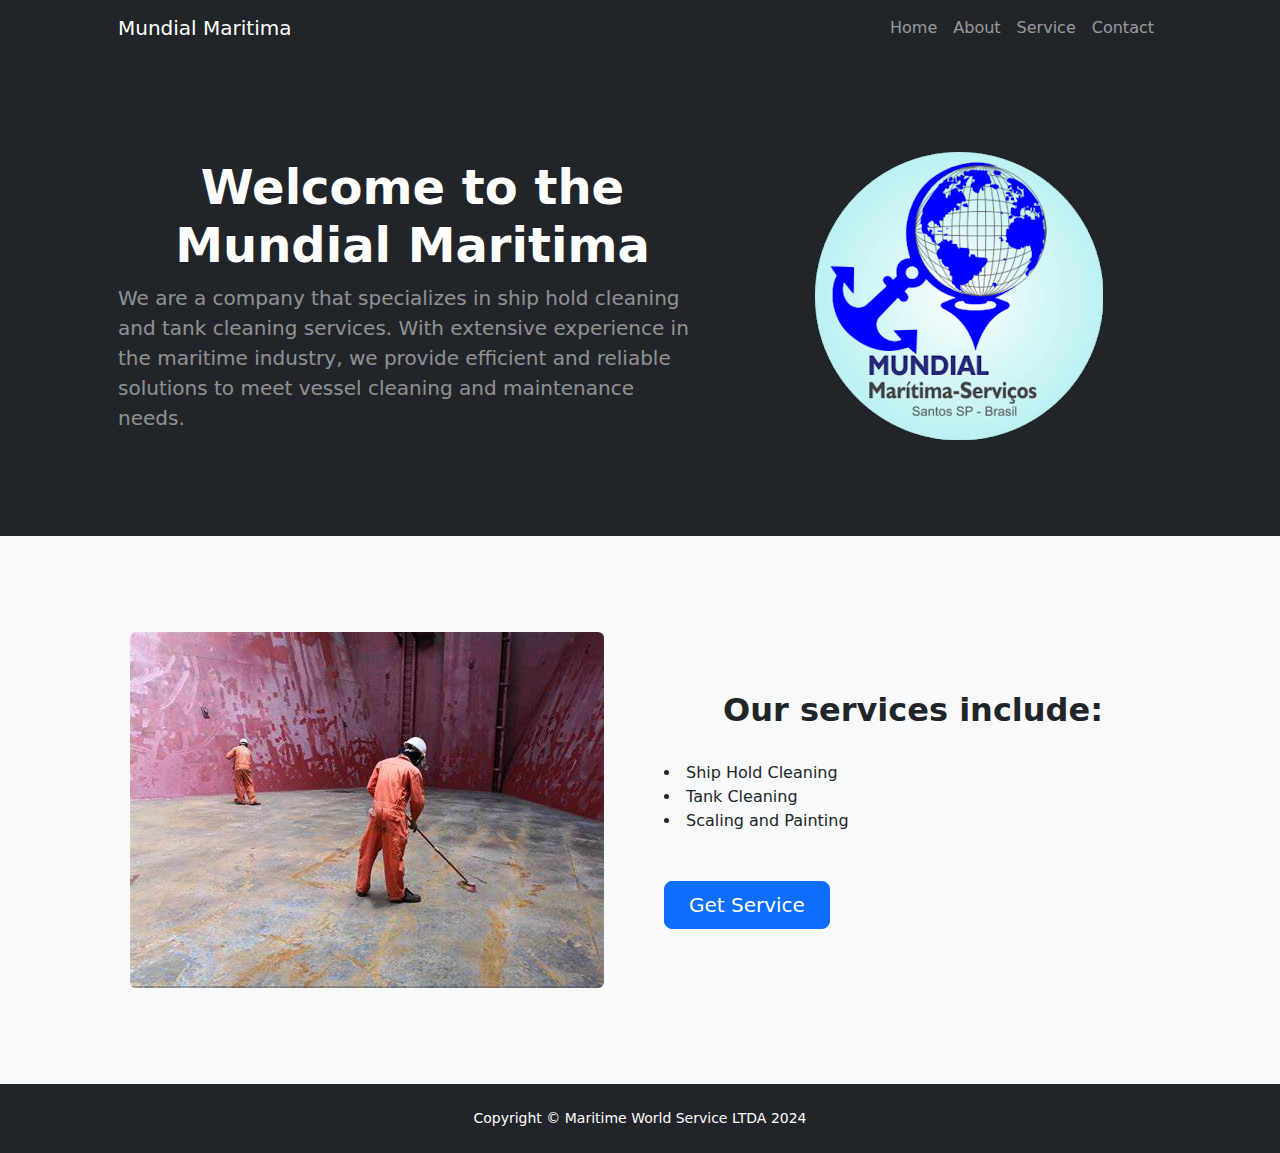
<file: Mundial Maritima site/index.html>
<!DOCTYPE html>
<html lang="en">
    <head>
        <meta charset="utf-8" />
        <meta name="viewport" content="width=device-width, initial-scale=1, shrink-to-fit=no" />
        <meta name="description" content="" />
        <meta name="author" content="" />
        <title>Mundial MAritima Service LTDA</title>
        <!-- Favicon-->
        <link rel="icon" type="image/x-icon" href="assets/favicon.ico" />
        <!-- Bootstrap icons-->
        <link href="https://cdn.jsdelivr.net/npm/bootstrap-icons@1.5.0/font/bootstrap-icons.css" rel="stylesheet" />
        <!-- Core theme CSS (includes Bootstrap)-->
        <link href="css/styles.css" rel="stylesheet" />
    </head>
    <body class="d-flex flex-column h-100">
        <main class="flex-shrink-0">
            <!-- Navigation-->
            <nav class="navbar navbar-expand-lg navbar-dark bg-dark">
                <div class="container px-5">
                    <a class="navbar-brand" href="index.html">Mundial Maritima</a>
                    <button class="navbar-toggler" type="button" data-bs-toggle="collapse" data-bs-target="#navbarSupportedContent" aria-controls="navbarSupportedContent" aria-expanded="false" aria-label="Toggle navigation"><span class="navbar-toggler-icon"></span></button>
                    <div class="collapse navbar-collapse" id="navbarSupportedContent">
                        <ul class="navbar-nav ms-auto mb-2 mb-lg-0">
                            <li class="nav-item"><a class="nav-link" href="index.html">Home</a></li>
                            <li class="nav-item"><a class="nav-link" href="about.html">About</a></li>
                            <li class="nav-item"><a class="nav-link" href="service.html">Service</a></li>
                            <li class="nav-item"><a class="nav-link" href="contact.html">Contact</a></li>
                        </ul>                
                    </div>
                </div>
            </nav>
            <!-- Header-->
            <header class="bg-dark py-5">
                <div class="container px-5">
                    <div class="row gx-5 align-items-center justify-content-center">
                        <div class="col-lg-8 col-xl-7 col-xxl-6">
                            <div class="my-5 text-center text-xl-start">
                                <h1 class="display-5 fw-bolder text-white mb-2">Welcome to the Mundial Maritima</h1>
                                <p class="lead fw-normal text-white-50 mb-4">We are a company that specializes in ship hold cleaning and tank cleaning services. With extensive experience in the maritime industry, we provide efficient and reliable solutions to meet vessel cleaning and maintenance needs.</p>
                            </div>
                        </div>
                        <div class="col-xl-5 col-xxl-6 d-none d-xl-block text-center"><img class="img-fluid rounded-3 my-5" src="img/MUNDIAL.png" alt="..." /></div>
                    </div>
                </div>
            </header>
        </main>
        <!-- Features section-->
        <section class="py-5 bg-light" id="scroll-target">
            <center>
            <div class="container px-5 my-5">
                <div class="row gx-5 align-items-center">
                    <div class="col-lg-6"><img class="img-fluid rounded mb-5 mb-lg-0" src="img/img1.jpeg" alt="..." /></div>
                    <div class="col-lg-6">
                        <h2 class="fw-bolder">Our services include:</h2><br>
                        <div class="list1">
                            <li>Ship Hold Cleaning</li>
                            <li>Tank Cleaning</li>
                            <li>Scaling and Painting</li><br><br>
                            <a class="btn btn-primary btn-lg px-4 me-sm-3" href="service.html">Get Service</a>
                        </div>
                    </div>
                </div>
            </div>
            </center>
            
        </section>
        <!-- Footer-->
        <footer class="bg-dark py-4 mt-auto">
            <div class="container px-5">
                <div class="row align-items-center justify-content-between flex-column flex-sm-row">
                    <center>
                        <div class="col-auto"><div class="small m-0 text-white">Copyright &copy; Maritime World Service LTDA 2024</div></div>
                    </center>
                </div>
            </div>
        </footer>
        <!-- Bootstrap core JS-->
        <script src="https://cdn.jsdelivr.net/npm/bootstrap@5.2.3/dist/js/bootstrap.bundle.min.js"></script>
        <!-- Core theme JS-->
        <script src="js/scripts.js"></script>
    </body>
</html>
</file>
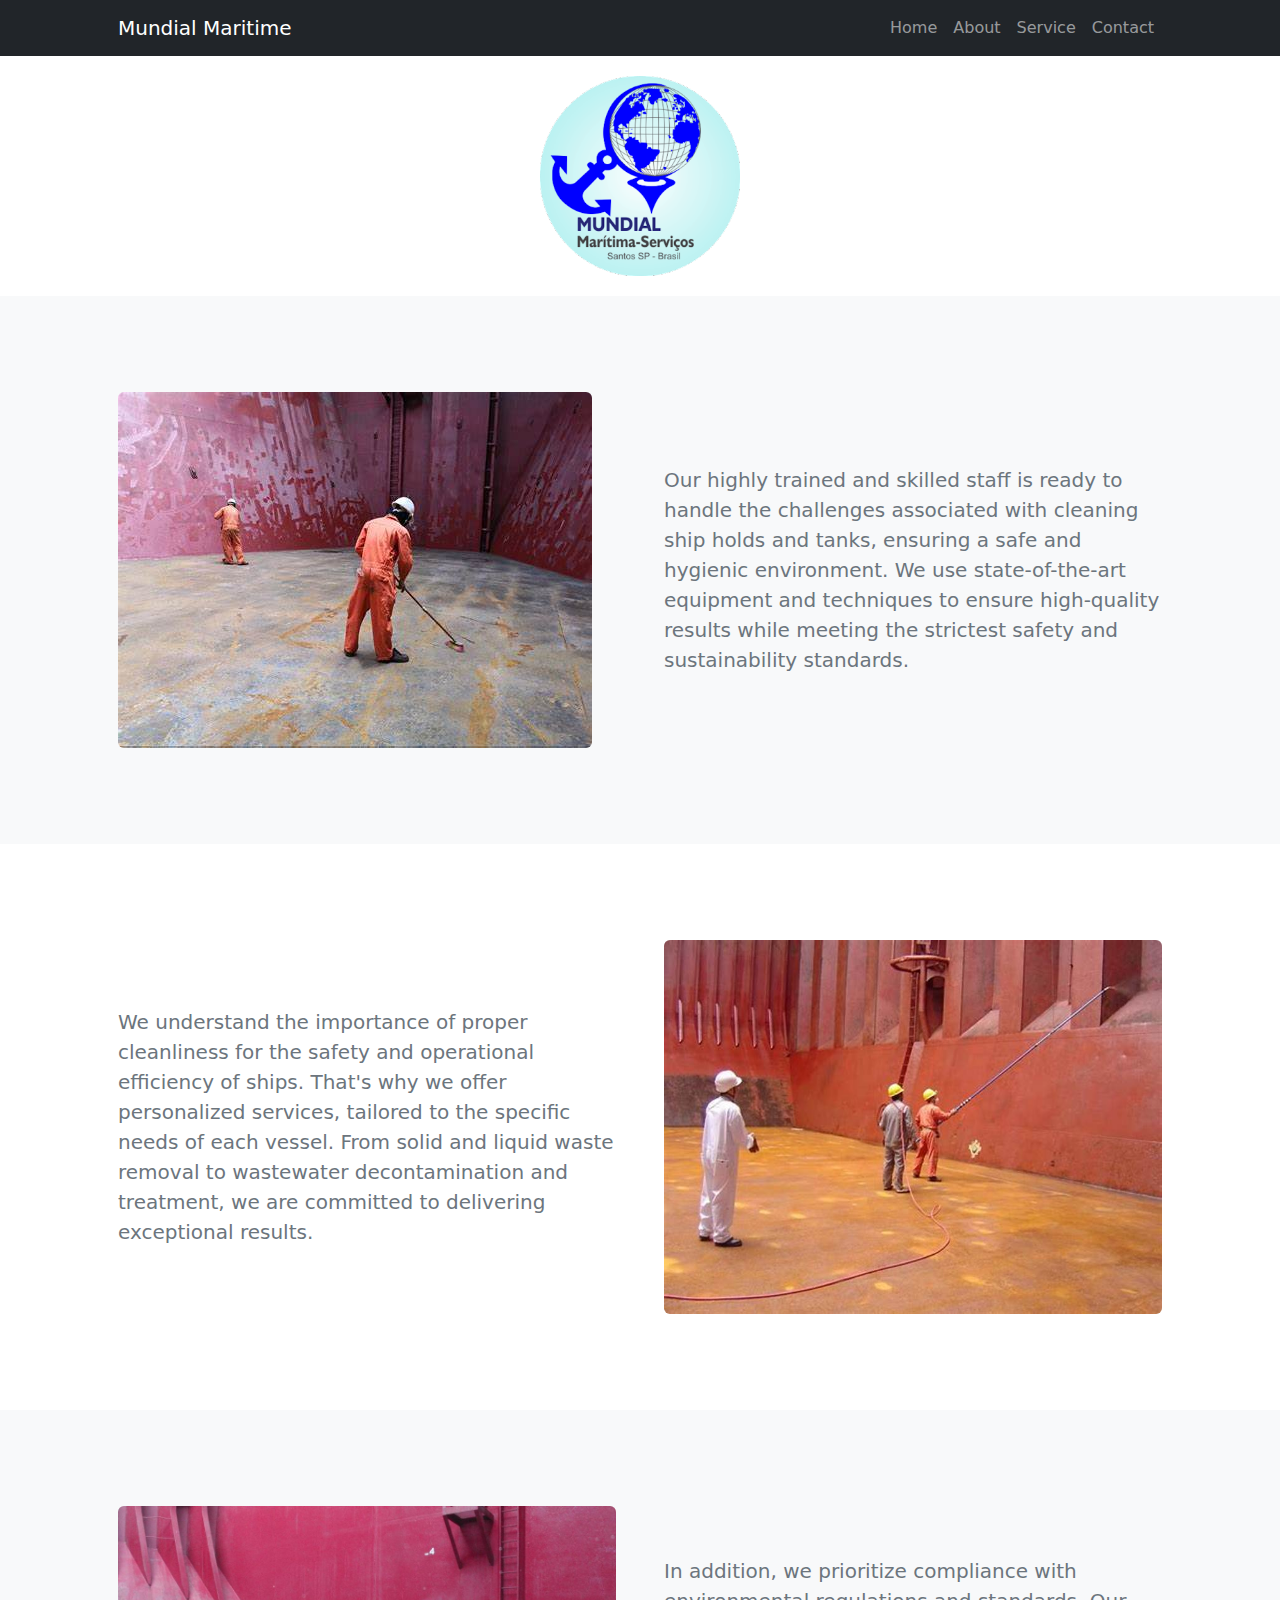
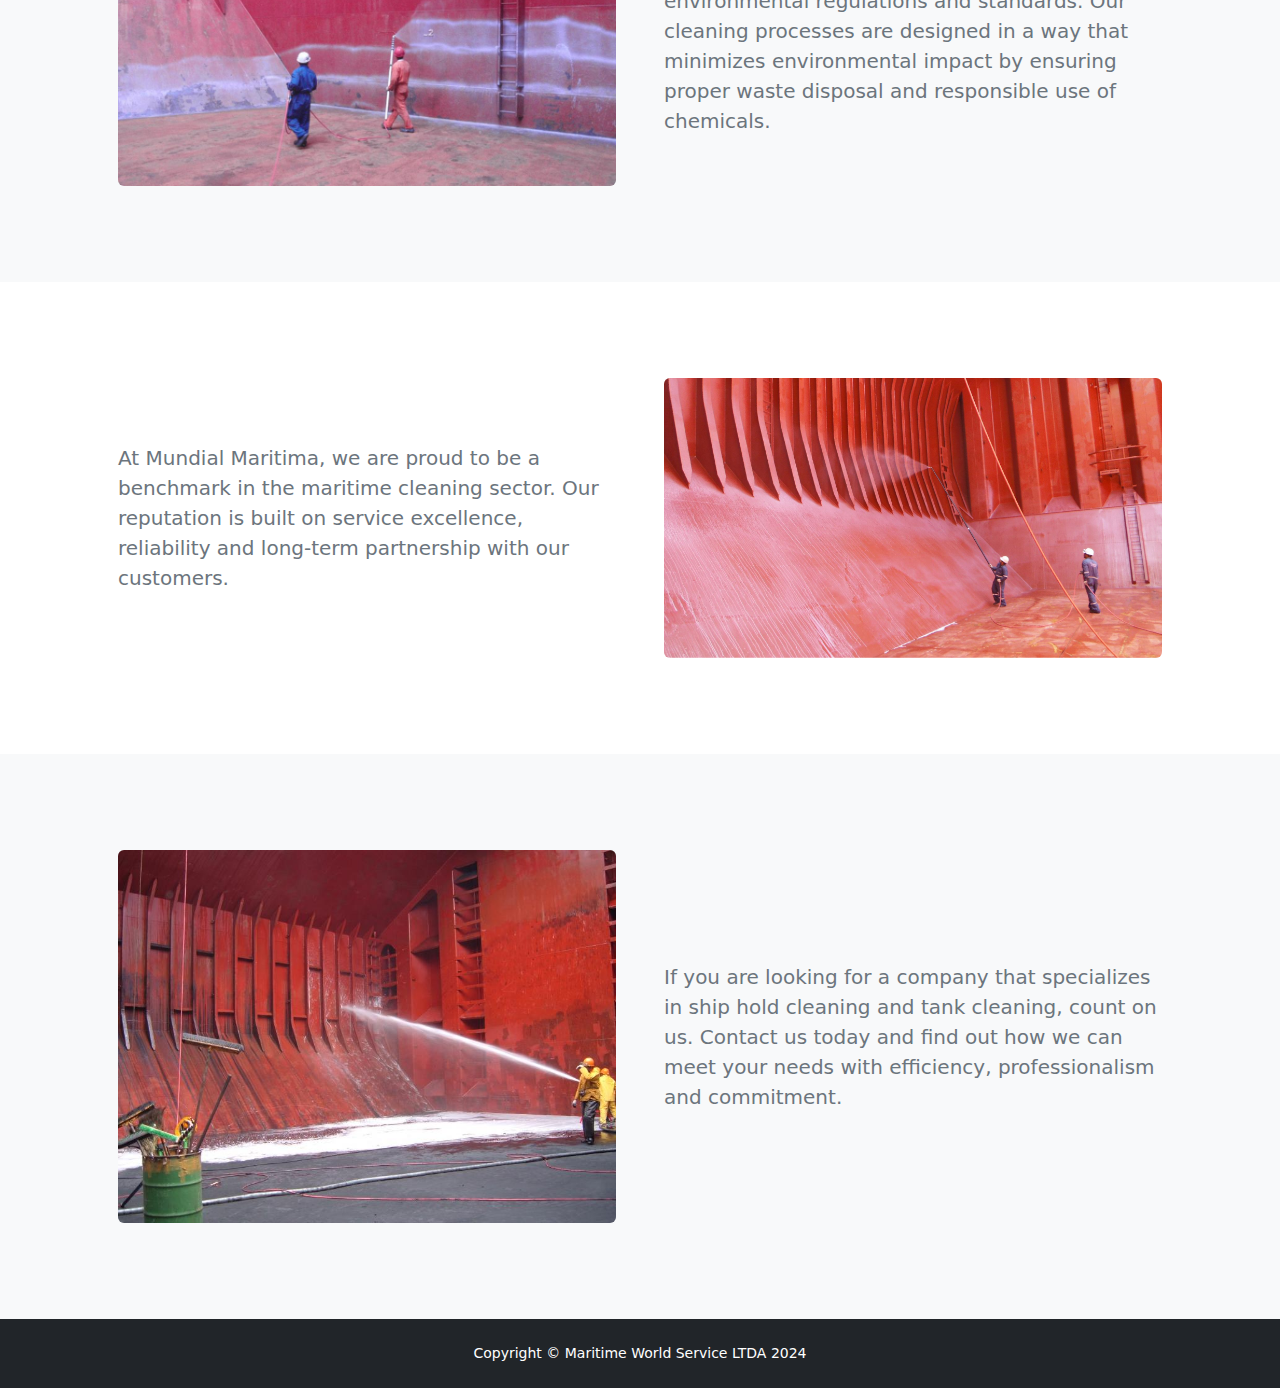
<file: Mundial Maritima site/about.html>
<!DOCTYPE html>
<html lang="en">
    <head>
        <meta charset="utf-8" />
        <meta name="viewport" content="width=device-width, initial-scale=1, shrink-to-fit=no" />
        <meta name="description" content="" />
        <meta name="author" content="" />
        <title>Mundial Maritima Service LTDA</title>
        <!-- Favicon-->
        <link rel="icon" type="image/x-icon" href="assets/favicon.ico" />
        <!-- Bootstrap icons-->
        <link href="https://cdn.jsdelivr.net/npm/bootstrap-icons@1.5.0/font/bootstrap-icons.css" rel="stylesheet" />
        <!-- Core theme CSS (includes Bootstrap)-->
        <link href="css/styles.css" rel="stylesheet" />
    </head>
    <body class="d-flex flex-column">
        <main class="flex-shrink-0">
            <!-- Navigation-->
            <nav class="navbar navbar-expand-lg navbar-dark bg-dark">
                <div class="container px-5">
                    <a class="navbar-brand" href="index.html">Mundial Maritime</a>
                    <button class="navbar-toggler" type="button" data-bs-toggle="collapse" data-bs-target="#navbarSupportedContent" aria-controls="navbarSupportedContent" aria-expanded="false" aria-label="Toggle navigation"><span class="navbar-toggler-icon"></span></button>
                    <div class="collapse navbar-collapse" id="navbarSupportedContent">
                        <ul class="navbar-nav ms-auto mb-2 mb-lg-0">
                            <li class="nav-item"><a class="nav-link" href="index.html">Home</a></li>
                            <li class="nav-item"><a class="nav-link" href="about.html">About</a></li>
                            <li class="nav-item"><a class="nav-link" href="service.html">Service</a></li>
                            <li class="nav-item"><a class="nav-link" href="contact.html">Contact</a></li>
                        </ul>
                    </div>
                </div>
            </nav>
            <!-- Header-->
            <header class="py-5" id="backheader">
                <div class="container px-5">
                    <div class="row justify-content-center">
                        <div class="col-lg-8 col-xxl-6">
                            <div class="text-center my-5">
                                <h1 class="fw-bolder mb-3">ㅤ</h1>
                            </div>
                        </div>
                    </div>
                </div>
            </header>
            <!-- About section 1-->
            <section class="py-5 bg-light" id="scroll-target">
                <div class="container px-5 my-5">
                    <div class="row gx-5 align-items-center">
                        <div class="col-lg-6"><img class="img-fluid rounded mb-5 mb-lg-0" src="img/img1.jpeg" alt="..." /></div>
                        <div class="col-lg-6">
                            <p class="lead fw-normal text-muted mb-0">Our highly trained and skilled staff is ready to handle the challenges associated with cleaning ship holds and tanks, ensuring a safe and hygienic environment. We use state-of-the-art equipment and techniques to ensure high-quality results while meeting the strictest safety and sustainability standards.</p>
                        </div>
                    </div>
                </div>
            </section>
            <!-- About section 2-->
            <section class="py-5">
                <div class="container px-5 my-5">
                    <div class="row gx-5 align-items-center">
                        <div class="col-lg-6 order-first order-lg-last"><img class="img-fluid rounded mb-5 mb-lg-0" src="img/img2.jpeg" alt="..." /></div>
                        <div class="col-lg-6">
                            <p class="lead fw-normal text-muted mb-0">We understand the importance of proper cleanliness for the safety and operational efficiency of ships. That's why we offer personalized services, tailored to the specific needs of each vessel. From solid and liquid waste removal to wastewater decontamination and treatment, we are committed to delivering exceptional results.</p>
                        </div>
                    </div>
                </div>
            </section>
            <!-- About section 3-->
            <section class="py-5 bg-light" id="scroll-target">
                <div class="container px-5 my-5">
                    <div class="row gx-5 align-items-center">
                        <div class="col-lg-6"><img class="img-fluid rounded mb-5 mb-lg-0" src="img/img3.jpeg" alt="..." /></div>
                        <div class="col-lg-6">
                            <p class="lead fw-normal text-muted mb-0">In addition, we prioritize compliance with environmental regulations and standards. Our cleaning processes are designed in a way that minimizes environmental impact by ensuring proper waste disposal and responsible use of chemicals.</p>
                        </div>
                    </div>
                </div>
            </section>
            <!-- About section 4-->
            <section class="py-5">
                <div class="container px-5 my-5">
                    <div class="row gx-5 align-items-center">
                        <div class="col-lg-6 order-first order-lg-last"><img class="img-fluid rounded mb-5 mb-lg-0" src="img/img4.jpeg" alt="..." /></div>
                        <div class="col-lg-6">
                            <p class="lead fw-normal text-muted mb-0">At Mundial Maritima, we are proud to be a benchmark in the maritime cleaning sector. Our reputation is built on service excellence, reliability and long-term partnership with our customers.</p>
                        </div>
                    </div>
                </div>
            </section>
            <!-- About section 5-->
            <section class="py-5 bg-light" id="scroll-target">
                <div class="container px-5 my-5">
                    <div class="row gx-5 align-items-center">
                        <div class="col-lg-6"><img class="img-fluid rounded mb-5 mb-lg-0" src="img/img5.jpeg" alt="..." /></div>
                        <div class="col-lg-6">
                            <p class="lead fw-normal text-muted mb-0">If you are looking for a company that specializes in ship hold cleaning and tank cleaning, count on us. Contact us today and find out how we can meet your needs with efficiency, professionalism and commitment.</p>
                        </div>
                    </div>
                </div>
            </section>
        </main>
        <!-- Footer-->
        <footer class="bg-dark py-4 mt-auto">
            <div class="container px-5">
                <div class="row align-items-center justify-content-between flex-column flex-sm-row">
                    <center>
                        <div class="col-auto"><div class="small m-0 text-white">Copyright &copy; Maritime World Service LTDA 2024</div></div>
                    </center>
                </div>
            </div>
        </footer>
        <!-- Bootstrap core JS-->
        <script src="https://cdn.jsdelivr.net/npm/bootstrap@5.2.3/dist/js/bootstrap.bundle.min.js"></script>
        <!-- Core theme JS-->
        <script src="js/scripts.js"></script>
    </body>
</html>
</file>
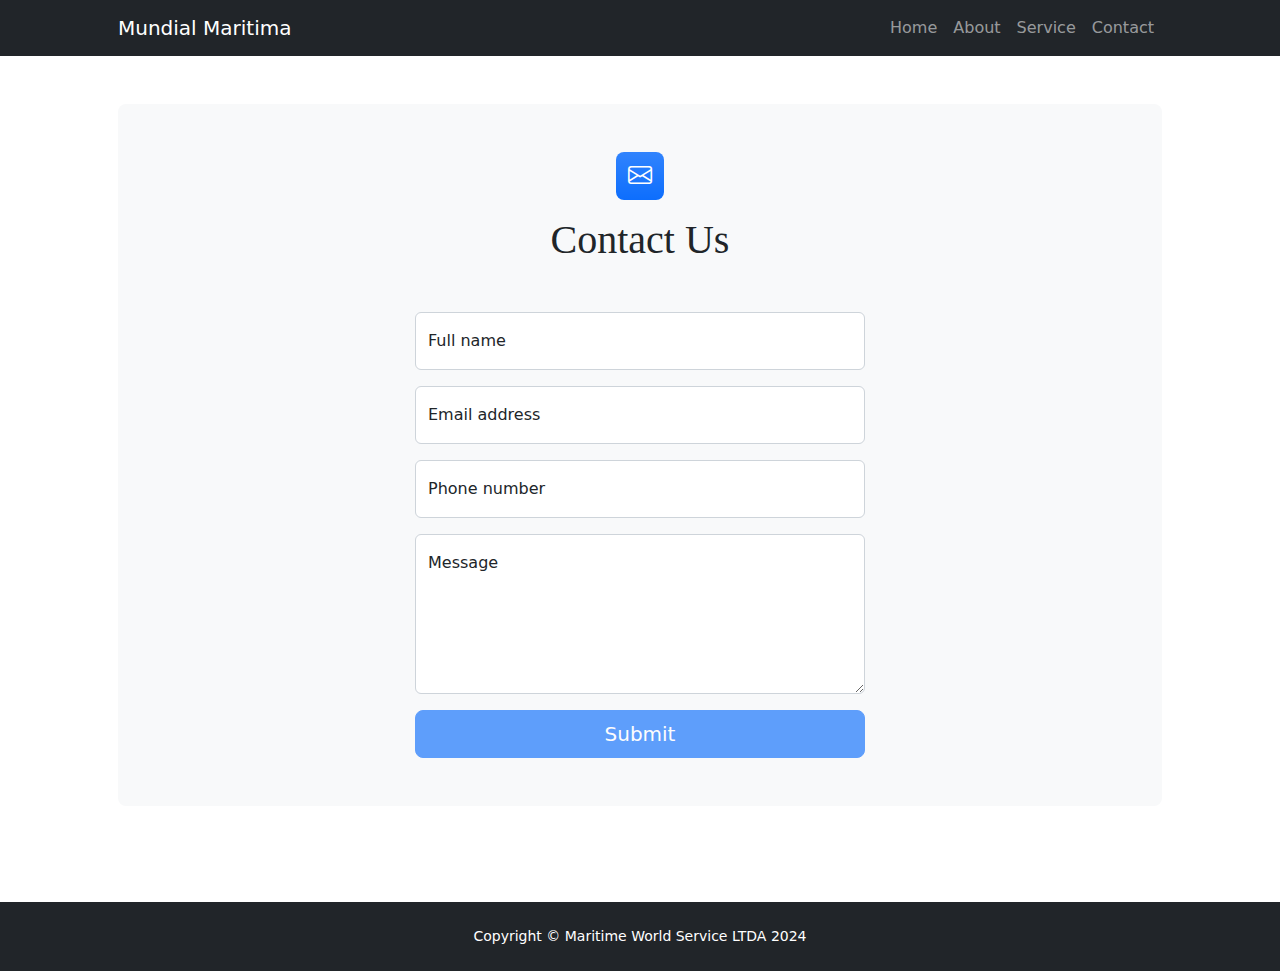
<file: Mundial Maritima site/contact.html>
<!DOCTYPE html>
<html lang="en">
    <head>
        <meta charset="utf-8" />
        <meta name="viewport" content="width=device-width, initial-scale=1, shrink-to-fit=no" />
        <meta name="description" content />
        <meta name="author" content />
        <title>Mundial Maritima Service LTDA</title>
        <!-- Favicon-->
        <link rel="icon" type="image/x-icon" href="assets/favicon.ico" />
        <!-- Bootstrap icons-->
        <link href="https://cdn.jsdelivr.net/npm/bootstrap-icons@1.5.0/font/bootstrap-icons.css" rel="stylesheet" />
        <!-- Core theme CSS (includes Bootstrap)-->
        <link href="css/styles.css" rel="stylesheet" />
    </head>
    <body class="d-flex flex-column">
        <main class="flex-shrink-0">
            <!-- Navigation-->
            <nav class="navbar navbar-expand-lg navbar-dark bg-dark">
                <div class="container px-5">
                    <a class="navbar-brand" href="index.html">Mundial Maritima</a>
                    <button class="navbar-toggler" type="button" data-bs-toggle="collapse" data-bs-target="#navbarSupportedContent" aria-controls="navbarSupportedContent" aria-expanded="false" aria-label="Toggle navigation"><span class="navbar-toggler-icon"></span></button>
                    <div class="collapse navbar-collapse" id="navbarSupportedContent">
                        <ul class="navbar-nav ms-auto mb-2 mb-lg-0">
                            <li class="nav-item"><a class="nav-link" href="index.html">Home</a></li>
                            <li class="nav-item"><a class="nav-link" href="about.html">About</a></li>
                            <li class="nav-item"><a class="nav-link" href="service.html">Service</a></li>
                            <li class="nav-item"><a class="nav-link" href="contact.html">Contact</a></li>
                        </ul>
                    </div>
                </div>
            </nav>
            <!-- Page content-->
            <section class="py-5">
                <div class="container px-5">
                    <!-- Contact form-->
                    <div class="bg-light rounded-3 py-5 px-4 px-md-5 mb-5">
                        <div class="text-center mb-5">
                            <div class="feature bg-primary bg-gradient text-white rounded-3 mb-3"><i class="bi bi-envelope"></i></div>
                            <center><h1 id="fonth1">Contact Us</h1></center>
                        </div>
                        <div class="row gx-5 justify-content-center">
                            <div class="col-lg-8 col-xl-6">
                                <!-- * * * * * * * * * * * * * * *-->
                                <!-- * * SB Forms Contact Form * *-->
                                <!-- * * * * * * * * * * * * * * *-->
                                <!-- This form is pre-integrated with SB Forms.-->
                                <!-- To make this form functional, sign up at-->
                                <!-- https://startbootstrap.com/solution/contact-forms-->
                                <!-- to get an API token!-->
                                <form id="contactForm" data-sb-form-api-token="API_TOKEN">
                                    <!-- Name input-->
                                    <div class="form-floating mb-3">
                                        <input class="form-control" id="name" type="text" placeholder="Enter your name..." data-sb-validations="required" />
                                        <label for="name">Full name</label>
                                        <div class="invalid-feedback" data-sb-feedback="name:required">A name is required.</div>
                                    </div>
                                    <!-- Email address input-->
                                    <div class="form-floating mb-3">
                                        <input class="form-control" id="email" type="email" placeholder="name@example.com" data-sb-validations="required,email" />
                                        <label for="email">Email address</label>
                                        <div class="invalid-feedback" data-sb-feedback="email:required">An email is required.</div>
                                        <div class="invalid-feedback" data-sb-feedback="email:email">Email is not valid.</div>
                                    </div>
                                    <!-- Phone number input-->
                                    <div class="form-floating mb-3">
                                        <input class="form-control" id="phone" type="tel" placeholder="(123) 456-7890" data-sb-validations="required" />
                                        <label for="phone">Phone number</label>
                                        <div class="invalid-feedback" data-sb-feedback="phone:required">A phone number is required.</div>
                                    </div>
                                    <!-- Message input-->
                                    <div class="form-floating mb-3">
                                        <textarea class="form-control" id="message" type="text" placeholder="Enter your message here..." style="height: 10rem" data-sb-validations="required"></textarea>
                                        <label for="message">Message</label>
                                        <div class="invalid-feedback" data-sb-feedback="message:required">A message is required.</div>
                                    </div>
                                    <!-- Submit success message-->
                                    <!---->
                                    <!-- This is what your users will see when the form-->
                                    <!-- has successfully submitted-->
                                    <div class="d-none" id="submitSuccessMessage">
                                        <div class="text-center mb-3">
                                            <div class="fw-bolder">Form submission successful!</div>
                                            To activate this form, sign up at
                                            <br />
                                            <a href="https://startbootstrap.com/solution/contact-forms">https://startbootstrap.com/solution/contact-forms</a>
                                        </div>
                                    </div>
                                    <!-- Submit error message-->
                                    <!---->
                                    <!-- This is what your users will see when there is-->
                                    <!-- an error submitting the form-->
                                    <div class="d-none" id="submitErrorMessage"><div class="text-center text-danger mb-3">Error sending message!</div></div>
                                    <!-- Submit Button-->
                                    <div class="d-grid"><button class="btn btn-primary btn-lg disabled" id="submitButton" type="submit">Submit</button></div>
                                </form>
                            </div>
                        </div>
                    </div>
                </div>
            </section>
        </main>
        <!-- Footer-->
        <footer class="bg-dark py-4 mt-auto">
            <div class="container px-5">
                <div class="row align-items-center justify-content-between flex-column flex-sm-row">
                    <center>
                        <div class="col-auto"><div class="small m-0 text-white">Copyright &copy; Maritime World Service LTDA 2024</div></div>
                    </center>
                </div>
            </div>
        </footer>
        <!-- Bootstrap core JS-->
        <script src="https://cdn.jsdelivr.net/npm/bootstrap@5.2.3/dist/js/bootstrap.bundle.min.js"></script>
        <!-- Core theme JS-->
        <script src="js/scripts.js"></script>
        <!-- * * * * * * * * * * * * * * * * * * * * * * * * * * * * * * * * * * * * * * * *-->
        <!-- * *                               SB Forms JS                               * *-->
        <!-- * * Activate your form at https://startbootstrap.com/solution/contact-forms * *-->
        <!-- * * * * * * * * * * * * * * * * * * * * * * * * * * * * * * * * * * * * * * * *-->
        <script src="https://cdn.startbootstrap.com/sb-forms-latest.js"></script>
    </body>
</html>
</file>
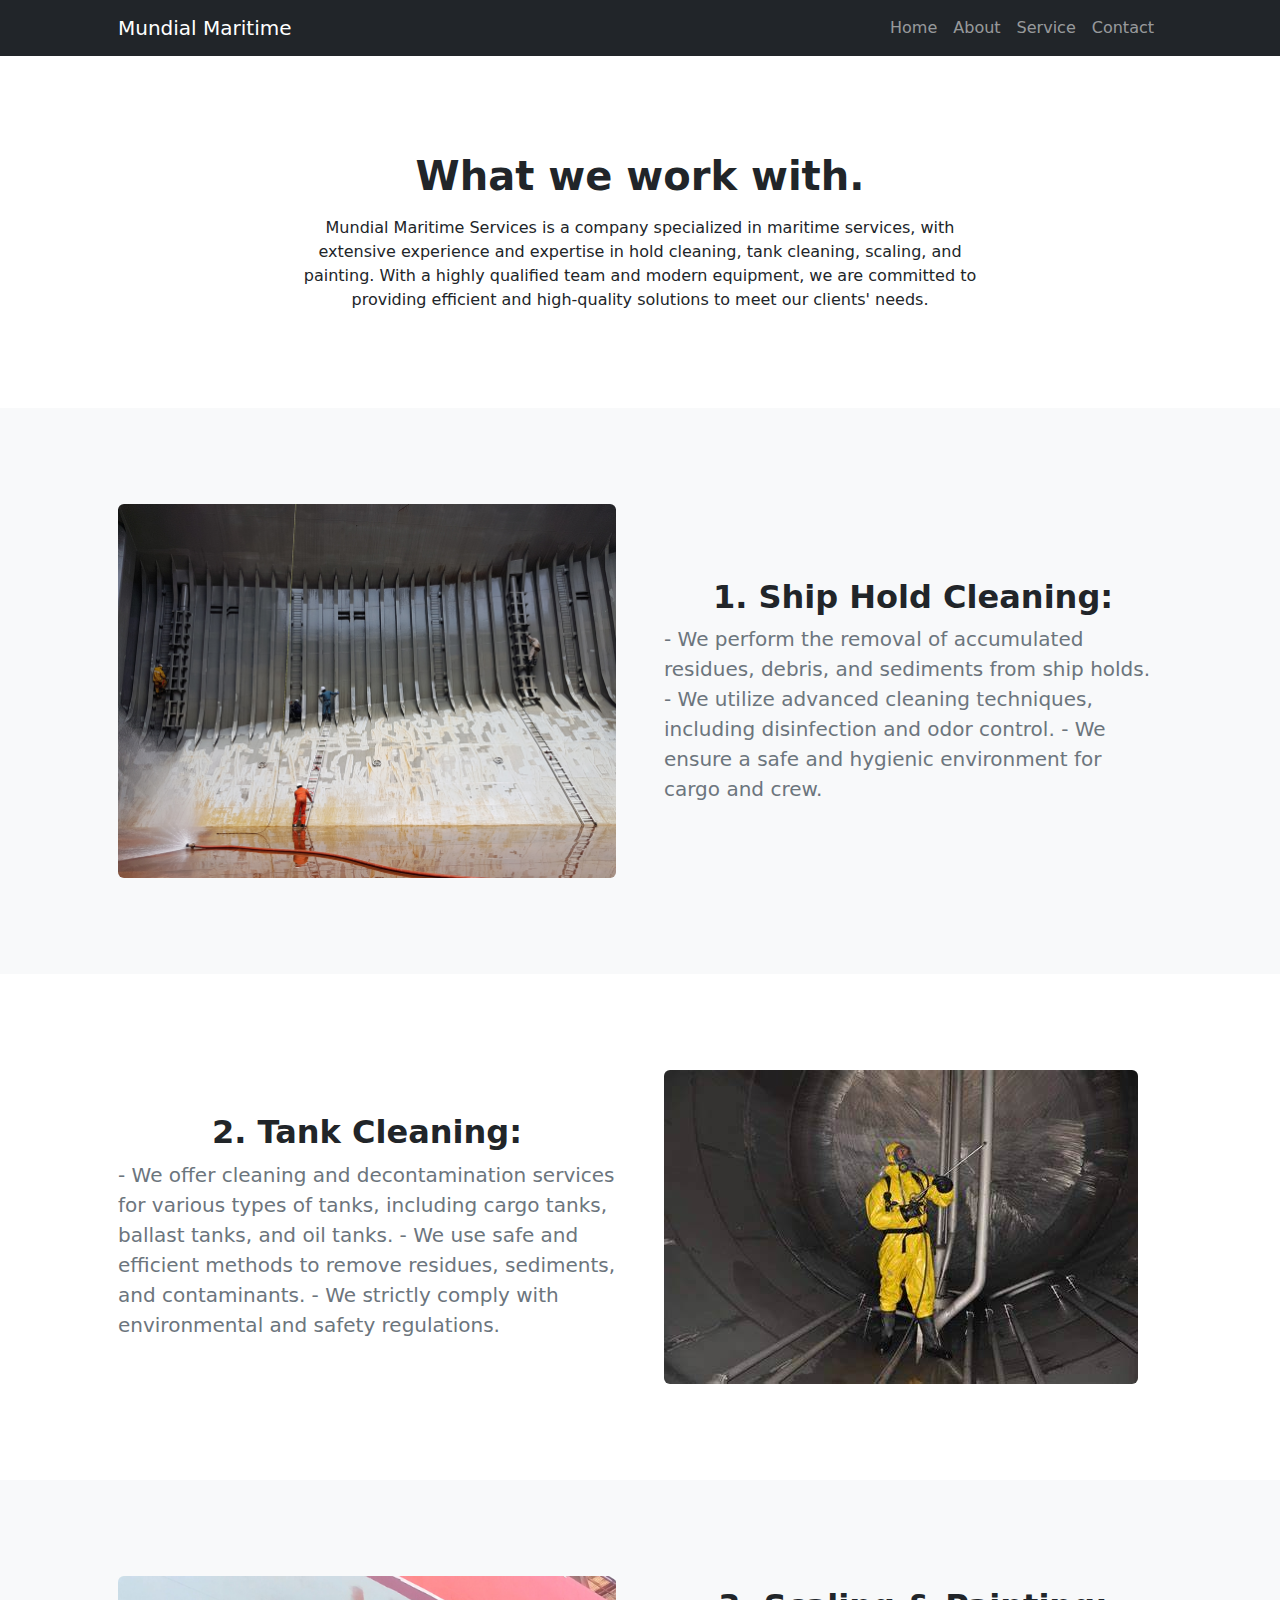
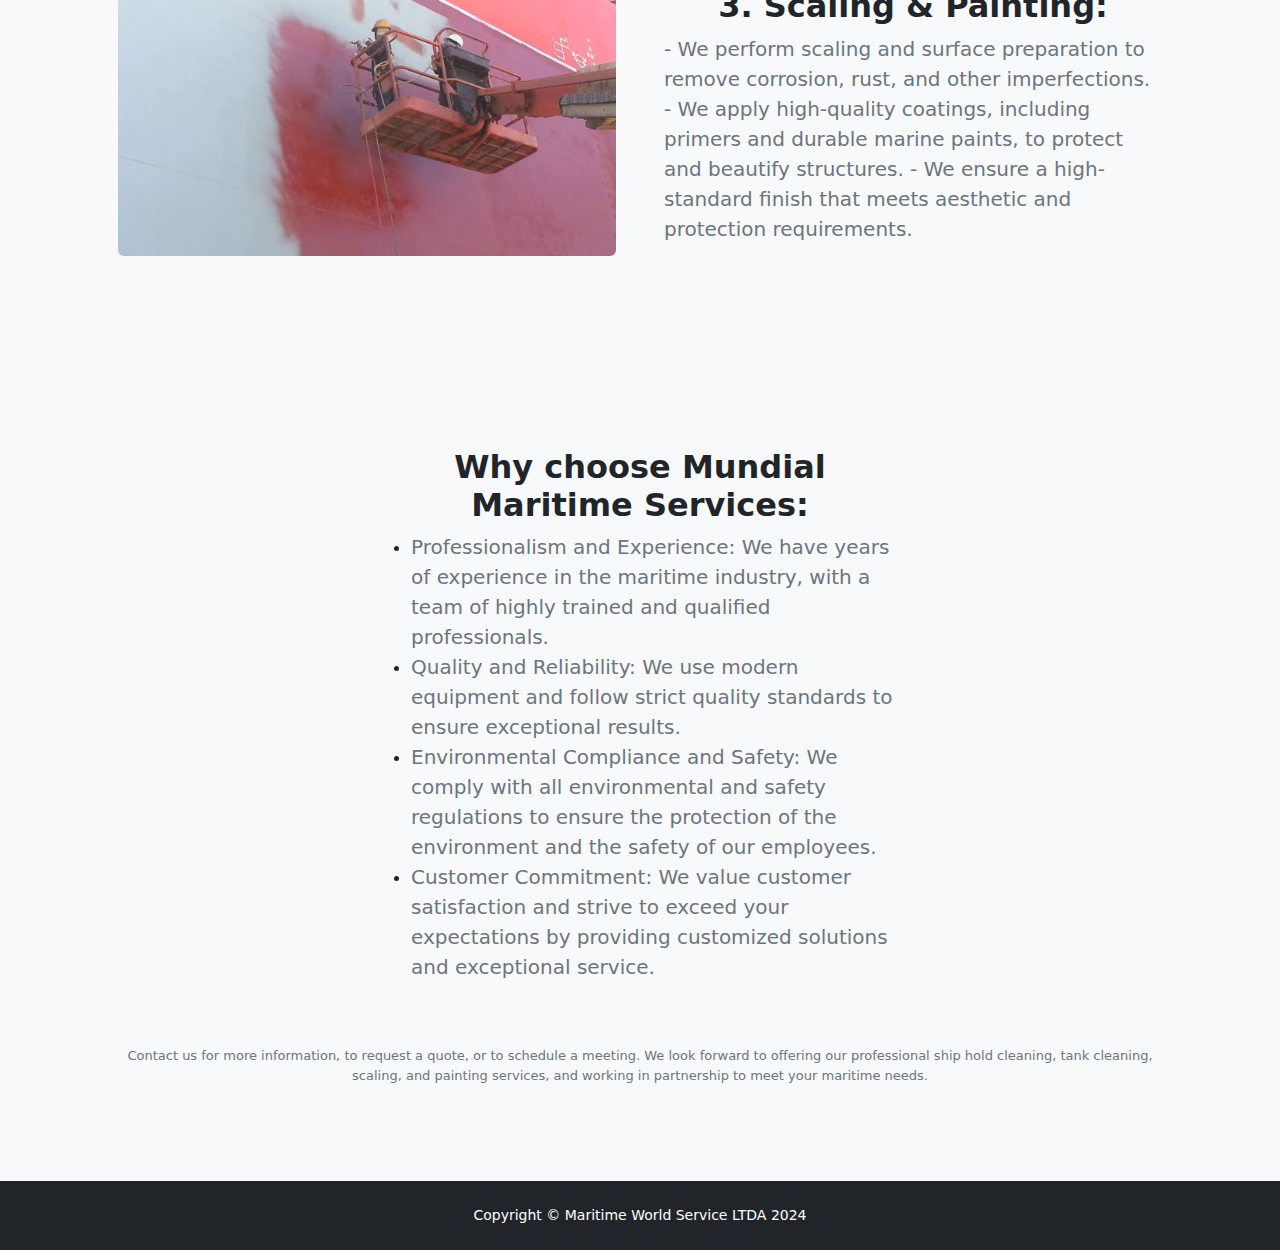
<file: Mundial Maritima site/service.html>
<!DOCTYPE html>
<html lang="en">
    <head>
        <meta charset="utf-8" />
        <meta name="viewport" content="width=device-width, initial-scale=1, shrink-to-fit=no" />
        <meta name="description" content="" />
        <meta name="author" content="" />
        <title>Mundial Maritima Service LTDA</title>
        <!-- Favicon-->
        <link rel="icon" type="image/x-icon" href="assets/favicon.ico" />
        <!-- Bootstrap icons-->
        <link href="https://cdn.jsdelivr.net/npm/bootstrap-icons@1.5.0/font/bootstrap-icons.css" rel="stylesheet" />
        <!-- Core theme CSS (includes Bootstrap)-->
        <link href="css/styles.css" rel="stylesheet" />
    </head>
    <body class="d-flex flex-column">
        <main class="flex-shrink-0">
            <!-- Navigation-->
            <nav class="navbar navbar-expand-lg navbar-dark bg-dark">
                <div class="container px-5">
                    <a class="navbar-brand" href="index.html">Mundial Maritime</a>
                    <button class="navbar-toggler" type="button" data-bs-toggle="collapse" data-bs-target="#navbarSupportedContent" aria-controls="navbarSupportedContent" aria-expanded="false" aria-label="Toggle navigation"><span class="navbar-toggler-icon"></span></button>
                    <div class="collapse navbar-collapse" id="navbarSupportedContent">
                        <ul class="navbar-nav ms-auto mb-2 mb-lg-0">
                            <li class="nav-item"><a class="nav-link" href="index.html">Home</a></li>
                            <li class="nav-item"><a class="nav-link" href="about.html">About</a></li>
                            <li class="nav-item"><a class="nav-link" href="service.html">Service</a></li>
                            <li class="nav-item"><a class="nav-link" href="contact.html">Contact</a></li>
                        </ul>
                    </div>
                </div>
            </nav>
            <!-- Header-->
            <header class="py-5">
                <div class="container px-5">
                    <div class="row justify-content-center">
                        <div class="col-lg-8 col-xxl-6">
                            <div class="text-center my-5">
                                <h1 class="fw-bolder mb-3">What we work with.</h1>
                                <p>Mundial Maritime Services is a company specialized in maritime services, with extensive experience and expertise in hold cleaning, tank cleaning, scaling, and painting. With a highly qualified team and modern equipment, we are committed to providing efficient and high-quality solutions to meet our clients' needs.</p>
                            </div>
                        </div>
                    </div>
                </div>
            </header>
            <!-- Service section 1-->
            <section class="py-5 bg-light" id="scroll-target">
                <div class="container px-5 my-5">
                    <div class="row gx-5 align-items-center">
                        <div class="col-lg-6"><img class="img-fluid rounded mb-5 mb-lg-0" src="img/img6.jpg" alt="..." /></div>
                        <div class="col-lg-6">
                            <h2 class="fw-bolder">1. Ship Hold Cleaning:</h2>
                            <p class="lead fw-normal text-muted mb-0">- We perform the removal of accumulated residues, debris, and sediments from ship holds.
                                - We utilize advanced cleaning techniques, including disinfection and odor control.
                                - We ensure a safe and hygienic environment for cargo and crew.</p>
                        </div>
                    </div>
                </div>
            </section>
            <!-- Service section 2-->
            <section class="py-5">
                <div class="container px-5 my-5">
                    <div class="row gx-5 align-items-center">
                        <div class="col-lg-6 order-first order-lg-last"><img class="img-fluid rounded mb-5 mb-lg-0" src="img/img7.jpeg" alt="..." /></div>
                        <div class="col-lg-6">
                            <h2 class="fw-bolder">2. Tank Cleaning:</h2>
                            <p class="lead fw-normal text-muted mb-0">- We offer cleaning and decontamination services for various types of tanks, including cargo tanks, ballast tanks, and oil tanks.
                                - We use safe and efficient methods to remove residues, sediments, and contaminants.
                                - We strictly comply with environmental and safety regulations.</p>
                        </div>
                    </div>
                </div>
            </section>
            <!-- Service section 3-->
            <section class="py-5 bg-light" id="scroll-target">
                <div class="container px-5 my-5">
                    <div class="row gx-5 align-items-center">
                        <div class="col-lg-6"><img class="img-fluid rounded mb-5 mb-lg-0" src="img/img8.jpg" alt="..." /></div>
                        <div class="col-lg-6">
                            <h2 class="fw-bolder">3. Scaling &amp; Painting:</h2>
                            <p class="lead fw-normal text-muted mb-0">- We perform scaling and surface preparation to remove corrosion, rust, and other imperfections.
                                - We apply high-quality coatings, including primers and durable marine paints, to protect and beautify structures.
                                - We ensure a high-standard finish that meets aesthetic and protection requirements.</p>
                        </div>
                    </div>
                </div>
            </section>
            <!-- Service section 4-->
            <section class="py-5 bg-light" id="scroll-target">
                <div class="container px-5 my-5">
                    <div class="row gx-5 align-items-center">
                        <center>
                           <div class="col-lg-6">
                            <h2 class="fw-bolder">Why choose Mundial Maritime Services:</h2>
                            <div class="list2">
                               <ul>
                                <li><p class="lead fw-normal text-muted mb-0">Professionalism and Experience: We have years of experience in the maritime industry, with a team of highly trained and qualified professionals.</p></li>
                                <li><p class="lead fw-normal text-muted mb-0">Quality and Reliability: We use modern equipment and follow strict quality standards to ensure exceptional results.</p></li>
                                <li><p class="lead fw-normal text-muted mb-0">Environmental Compliance and Safety: We comply with all environmental and safety regulations to ensure the protection of the environment and the safety of our employees.</p></li>
                                <li><p class="lead fw-normal text-muted mb-0">Customer Commitment: We value customer satisfaction and strive to exceed your expectations by providing customized solutions and exceptional service.</p></li>
                            </ul> 
                            </div>
                        </div><br><br> 
                            <p class="lead fw-normal text-muted mb-0" id="pcontact">Contact us for more information, to request a quote, or to schedule a meeting. We look forward to offering our professional ship hold cleaning, tank cleaning, scaling, and painting services, and working in partnership to meet your maritime needs.</p>
                        </center>
                    </div>
                </div>
                        
            </section>
        </main>
        <!-- Footer-->
        <footer class="bg-dark py-4 mt-auto">
            <div class="container px-5">
                <div class="row align-items-center justify-content-between flex-column flex-sm-row">
                    <center>
                        <div class="col-auto"><div class="small m-0 text-white">Copyright &copy; Maritime World Service LTDA 2024</div></div>
                    </center>
                </div>
            </div>
        </footer>
        <!-- Bootstrap core JS-->
        <script src="https://cdn.jsdelivr.net/npm/bootstrap@5.2.3/dist/js/bootstrap.bundle.min.js"></script>
        <!-- Core theme JS-->
        <script src="js/scripts.js"></script>
    </body>
</html>
</file>
